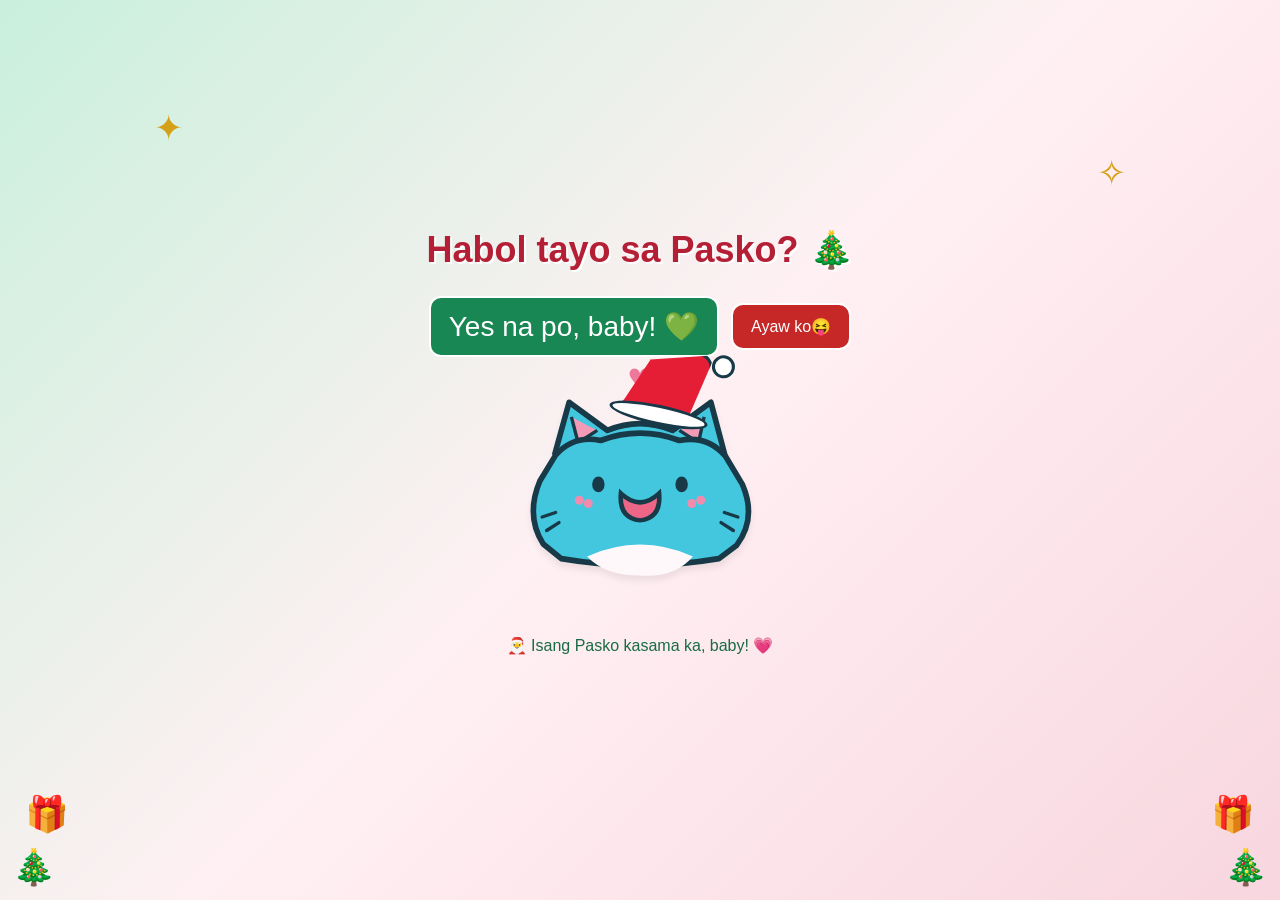
<file: index.html>
<!DOCTYPE html>
<html lang="en">
<head>
    <meta charset="UTF-8">
    <meta name="viewport" content="width=device-width, initial-scale=1.0">
    <title>Christmas gift 🎄💗</title>
    <link rel="stylesheet" href="style.css">

    <style>
        body {
            background: linear-gradient(
                135deg,
                #c9f0dc,
                #fff0f3,
                #f8d6df
            );
            overflow-x: hidden;
        }

        .container {
            position: relative;
            z-index: 2;
        }

        h1 {
            color: #b51f35;
            text-shadow: 2px 2px white;
        }

        .yes-button {
            background: #198754;
            border: 2px solid white;
            border-radius: 12px;
        }

        .no-button {
            background: #c62828;
            border: 2px solid white;
            border-radius: 12px;
        }

        /* CAT */
        .cat-container {
            position: relative;
            width: min(270px, 75vw);
            animation: catFloat 2.5s ease-in-out infinite;
        }

        .cat {
            display: block;
            width: 100%;
        }

        /* SANTA HAT */
        .santa-hat {
            position: absolute;
            z-index: 5;
            width: 115px;
            height: 90px;
            top: -35px;
            left: 50%;
            transform: translateX(-23%) rotate(12deg);
            pointer-events: none;
        }

        .hat-body {
            position: absolute;
            top: 0;
            left: 10px;
            width: 83px;
            height: 70px;
            background: #e51e36;
            border: 3px solid #183947;
            border-radius: 75% 20% 0 0;
            clip-path: polygon(0 100%, 25% 25%, 100% 0, 83% 100%);
        }

        .hat-trim {
            position: absolute;
            left: 0;
            bottom: 10px;
            width: 100px;
            height: 20px;
            background: white;
            border: 3px solid #183947;
            border-radius: 50%;
        }

        .hat-pom {
            position: absolute;
            top: -2px;
            right: 0;
            width: 23px;
            height: 23px;
            background: white;
            border: 3px solid #183947;
            border-radius: 50%;
        }

        /* HEART */
        .heart {
            color: #ed789a;
            animation: heartbeat 1.2s infinite;
        }

        /* CHRISTMAS DECORATIONS */
        .decoration {
            position: fixed;
            z-index: 1;
            font-size: 35px;
            pointer-events: none;
            animation: decorationFloat 3s ease-in-out infinite;
        }

        .tree-left {
            bottom: 12px;
            left: 12px;
        }

        .tree-right {
            bottom: 12px;
            right: 12px;
            animation-delay: 1s;
        }

        .gift-left {
            bottom: 65px;
            left: 25px;
        }

        .gift-right {
            bottom: 65px;
            right: 25px;
            animation-delay: 1.5s;
        }

        .star-left {
            top: 12%;
            left: 12%;
            color: #d4a017;
        }

        .star-right {
            top: 17%;
            right: 12%;
            color: #d4a017;
            animation-delay: 1s;
        }

        /* SNOW */
        .snowflake {
            position: fixed;
            top: -20px;
            z-index: 3;
            color: white;
            text-shadow: 0 0 5px #9cb6b1;
            pointer-events: none;
            animation: snowfall linear forwards;
        }

        @keyframes catFloat {
            0%, 100% {
                translate: 0 0;
            }
            50% {
                translate: 0 -8px;
            }
        }

        @keyframes heartbeat {
            0%, 100% {
                scale: 1;
            }
            50% {
                scale: 1.2;
            }
        }

        @keyframes decorationFloat {
            0%, 100% {
                translate: 0 0;
            }
            50% {
                translate: 0 -8px;
            }
        }

        @keyframes snowfall {
            to {
                transform: translateY(110vh) rotate(360deg);
            }
        }

        @media (max-width: 400px) {
            .container {
                padding: 15px;
            }

            .cat-container {
                width: 230px;
            }

            .decoration {
                font-size: 27px;
            }
        }
    </style>
</head>

<body>

    <!-- CHRISTMAS DECORATIONS -->
    <div class="decoration tree-left">🎄</div>
    <div class="decoration tree-right">🎄</div>

    <div class="decoration gift-left">🎁</div>
    <div class="decoration gift-right">🎁</div>

    <div class="decoration star-left">✦</div>
    <div class="decoration star-right">✧</div>

    <div class="container">

        <h1> Habol tayo sa Pasko? 🎄</h1>

        <div class="buttons">
            <button
                class="yes-button"
                onclick="handleYesClick()">
                Yes na po, baby! 💚
            </button>

            <button
                class="no-button"
                onclick="handleNoClick()">
                Ayaw ko😝
            </button>
        </div>

        <!-- CHRISTMAS CAT -->
        <div class="cat-container">

            <div class="heart">♥</div>

            <!-- SANTA HAT -->
            <div class="santa-hat">
                <div class="hat-body"></div>
                <div class="hat-trim"></div>
                <div class="hat-pom"></div>
            </div>

            <svg class="cat" viewBox="0 0 240 190"
                xmlns="http://www.w3.org/2000/svg">

                <!-- Cat ears -->
                <path
                    d="M44 65 L57 18 L91 43 Q120 31 149 43 L183 18 L196 67"
                    fill="#43c7df"
                    stroke="#183947"
                    stroke-width="5"
                    stroke-linejoin="round"/>

                <!-- Inner ears -->
                <path
                    d="M59 31 L65 54 L82 43 M177 31 L172 54 L155 43"
                    fill="#f39ab7"
                    stroke="#183947"
                    stroke-width="3"/>

                <!-- Cat head -->
                <path
                    d="M34 144 Q18 119 31 88 L45 65
                    Q61 47 85 52 Q120 39 155 52
                    Q180 47 196 66 L211 91
                    Q224 121 206 145 L190 157
                    Q120 169 50 157 Z"
                    fill="#43c7df"
                    stroke="#183947"
                    stroke-width="5"
                    stroke-linejoin="round"/>

                <!-- Eyes -->
                <ellipse
                    cx="83" cy="91"
                    rx="5.5" ry="7"
                    fill="#183947"/>

                <ellipse
                    cx="157" cy="91"
                    rx="5.5" ry="7"
                    fill="#183947"/>

                <!-- Blush -->
                <g fill="#f28cae">
                    <circle cx="66" cy="105" r="4"/>
                    <circle cx="74" cy="108" r="4"/>
                    <circle cx="166" cy="108" r="4"/>
                    <circle cx="174" cy="105" r="4"/>
                </g>

                <!-- Mouth -->
                <path
                    d="M103 99 Q120 115 137 99
                    Q139 121 120 123 Q101 121 103 99Z"
                    fill="#ed6688"
                    stroke="#183947"
                    stroke-width="4"/>

                <!-- White belly -->
                <path
                    d="M73 155 Q120 134 167 155
                    Q151 174 120 172 Q89 172 73 155Z"
                    fill="#fff8fb"/>

                <!-- Whiskers -->
                <path
                    d="M45 116 l-12 4 M48 125 l-11 7
                    M195 116 l12 4 M192 125 l11 7"
                    stroke="#183947"
                    stroke-width="3"
                    stroke-linecap="round"/>

            </svg>
        </div>

        <p style="color:#176b45;">
            🎅 Isang Pasko kasama ka, baby! 💗
        </p>

    </div>

    <!-- WORKING BUTTONS AND SNOW -->
    <script src="script.js"></script>

    <script>
        // Falling Christmas snow
        function createSnowflake() {
            const snow = document.createElement("div");

            snow.className = "snowflake";
            snow.textContent = Math.random() > 0.5 ? "❄" : "❅";

            snow.style.left = Math.random() * 100 + "vw";
            snow.style.opacity = Math.random() * 0.7 + 0.3;
            snow.style.fontSize =
                (Math.random() * 12 + 10) + "px";

            const duration = Math.random() * 5 + 5;

            snow.style.animationDuration = duration + "s";

            document.body.appendChild(snow);

            setTimeout(() => {
                snow.remove();
            }, duration * 1000);
        }

        setInterval(createSnowflake, 300);
    </script>

</body>
</html>
</file>
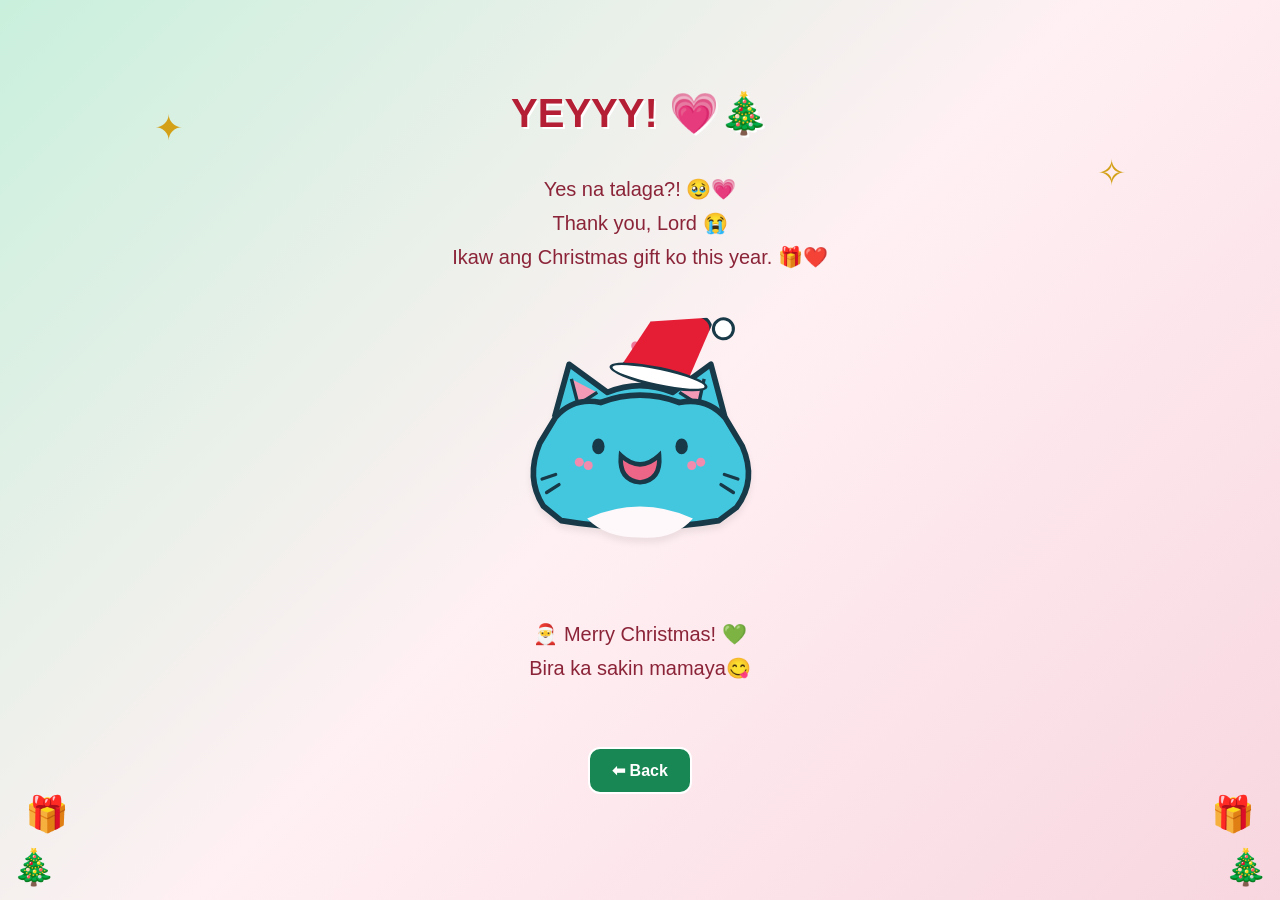
<file: yes_page.html>
<!DOCTYPE html>
<html lang="en">
<head>
    <meta charset="UTF-8">
    <meta name="viewport" content="width=device-width, initial-scale=1.0">
    <title> Christmas Gift  🎄💗</title>
    <link rel="stylesheet" href="style.css">

    <style>
        body {
            margin: 0;
            min-height: 100vh;
            background: linear-gradient(135deg, #c9f0dc, #fff0f3, #f8d6df);
            overflow-x: hidden;
            font-family: Arial, sans-serif;
        }

        .container {
            position: relative;
            z-index: 2;
            min-height: 90vh;
            display: flex;
            flex-direction: column;
            justify-content: center;
            align-items: center;
            text-align: center;
            padding: 25px 15px;
            box-sizing: border-box;
        }

        h1 {
            color: #b51f35;
            text-shadow: 2px 2px white;
            font-size: clamp(25px, 6vw, 40px);
        }

        .message {
            color: #8b2438;
            font-size: clamp(16px, 4vw, 20px);
            line-height: 1.7;
            max-width: 500px;
            margin: 10px auto 20px;
        }

        .cat-container {
            position: relative;
            width: min(270px, 75vw);
            animation: catFloat 2.5s ease-in-out infinite;
            margin: 25px auto;
        }

        .cat {
            display: block;
            width: 100%;
            height: auto;
        }

        /* SANTA HAT */
        .santa-hat {
            position: absolute;
            z-index: 5;
            width: 115px;
            height: 90px;
            top: -35px;
            left: 50%;
            transform: translateX(-23%) rotate(12deg);
            pointer-events: none;
        }

        .hat-body {
            position: absolute;
            top: 0;
            left: 10px;
            width: 83px;
            height: 70px;
            background: #e51e36;
            border: 3px solid #183947;
            border-radius: 75% 20% 0 0;
            clip-path: polygon(0 100%, 25% 25%, 100% 0, 83% 100%);
        }

        .hat-trim {
            position: absolute;
            left: 0;
            bottom: 10px;
            width: 100px;
            height: 20px;
            background: white;
            border: 3px solid #183947;
            border-radius: 50%;
        }

        .hat-pom {
            position: absolute;
            top: -2px;
            right: 0;
            width: 23px;
            height: 23px;
            background: white;
            border: 3px solid #183947;
            border-radius: 50%;
        }

        .heart {
            position: absolute;
            top: -15px;
            left: 50%;
            transform: translateX(-50%);
            color: #ed789a;
            font-size: 35px;
            animation: heartbeat 1.2s infinite;
        }

        /* BUTTONS */
        .buttons {
            display: flex;
            justify-content: center;
            align-items: center;
            gap: 12px;
            flex-wrap: wrap;
            margin: 10px;
        }

        .back-button {
            display: inline-block;
            background: #198754;
            color: white;
            border: 2px solid white;
            border-radius: 12px;
            padding: 12px 22px;
            font-size: 16px;
            font-weight: bold;
            text-decoration: none;
            cursor: pointer;
            transition: transform 0.2s, background 0.2s;
        }

        .back-button:hover {
            background: #146c43;
            transform: scale(1.05);
        }

        /* CHRISTMAS DECORATIONS */
        .decoration {
            position: fixed;
            z-index: 1;
            font-size: 35px;
            pointer-events: none;
            animation: decorationFloat 3s ease-in-out infinite;
        }

        .tree-left {
            bottom: 12px;
            left: 12px;
        }

        .tree-right {
            bottom: 12px;
            right: 12px;
            animation-delay: 1s;
        }

        .gift-left {
            bottom: 65px;
            left: 25px;
        }

        .gift-right {
            bottom: 65px;
            right: 25px;
            animation-delay: 1.5s;
        }

        .star-left {
            top: 12%;
            left: 12%;
            color: #d4a017;
        }

        .star-right {
            top: 17%;
            right: 12%;
            color: #d4a017;
            animation-delay: 1s;
        }

        /* SNOW */
        .snowflake {
            position: fixed;
            top: -20px;
            z-index: 3;
            color: white;
            text-shadow: 0 0 5px #9cb6b1;
            pointer-events: none;
            animation: snowfall linear forwards;
        }

        @keyframes catFloat {
            0%, 100% {
                transform: translateY(0);
            }
            50% {
                transform: translateY(-8px);
            }
        }

        @keyframes heartbeat {
            0%, 100% {
                scale: 1;
            }
            50% {
                scale: 1.2;
            }
        }

        @keyframes decorationFloat {
            0%, 100% {
                transform: translateY(0);
            }
            50% {
                transform: translateY(-8px);
            }
        }

        @keyframes snowfall {
            to {
                transform: translateY(110vh) rotate(360deg);
            }
        }

        @media (max-width: 400px) {
            .container {
                padding: 20px 12px;
            }

            .cat-container {
                width: 220px;
            }

            .decoration {
                font-size: 27px;
            }

            .tree-left {
                left: 5px;
            }

            .tree-right {
                right: 5px;
            }
        }
    </style>
</head>

<body>

    <!-- CHRISTMAS DECORATIONS -->
    <div class="decoration tree-left">🎄</div>
    <div class="decoration tree-right">🎄</div>
    <div class="decoration gift-left">🎁</div>
    <div class="decoration gift-right">🎁</div>
    <div class="decoration star-left">✦</div>
    <div class="decoration star-right">✧</div>

    <main class="container">

        <h1>YEYYY! 💗🎄</h1>

        <p class="message">
            Yes na talaga?! 🥹💗<br>
            Thank you, Lord 😭 <br>
            Ikaw ang Christmas gift ko this year. 🎁❤️
        </p>

        <!-- CAT WITH SANTA HAT -->
        <div class="cat-container">

            <div class="heart">♥</div>

            <div class="santa-hat">
                <div class="hat-body"></div>
                <div class="hat-trim"></div>
                <div class="hat-pom"></div>
            </div>

            <svg class="cat" viewBox="0 0 240 190"
                 xmlns="http://www.w3.org/2000/svg">

                <!-- CAT EARS -->
                <path d="M44 65 L57 18 L91 43 Q120 31 149 43 L183 18 L196 67"
                      fill="#43c7df" stroke="#183947" stroke-width="5"
                      stroke-linejoin="round"/>

                <!-- INNER EARS -->
                <path d="M59 31 L65 54 L82 43 M177 31 L172 54 L155 43"
                      fill="#f39ab7" stroke="#183947" stroke-width="3"/>

                <!-- CAT HEAD -->
                <path d="M34 144 Q18 119 31 88 L45 65
                         Q61 47 85 52 Q120 39 155 52
                         Q180 47 196 66 L211 91
                         Q224 121 206 145 L190 157
                         Q120 169 50 157 Z"
                      fill="#43c7df" stroke="#183947" stroke-width="5"/>

                <!-- EYES -->
                <ellipse cx="83" cy="91" rx="5.5" ry="7" fill="#183947"/>
                <ellipse cx="157" cy="91" rx="5.5" ry="7" fill="#183947"/>

                <!-- BLUSH -->
                <g fill="#f28cae">
                    <circle cx="66" cy="105" r="4"/>
                    <circle cx="74" cy="108" r="4"/>
                    <circle cx="166" cy="108" r="4"/>
                    <circle cx="174" cy="105" r="4"/>
                </g>

                <!-- MOUTH -->
                <path d="M103 99 Q120 115 137 99
                         Q139 121 120 123 Q101 121 103 99Z"
                      fill="#ed6688" stroke="#183947" stroke-width="4"/>

                <!-- WHITE BELLY -->
                <path d="M73 155 Q120 134 167 155
                         Q151 174 120 172 Q89 172 73 155Z"
                      fill="#fff8fb"/>

                <!-- WHISKERS -->
                <path d="M45 116 l-12 4 M48 125 l-11 7
                         M195 116 l12 4 M192 125 l11 7"
                      stroke="#183947" stroke-width="3"
                      stroke-linecap="round"/>
            </svg>
        </div>

        <p class="message">
            🎅 Merry Christmas! 💚<br>
            Bira ka sakin mamaya😋
        </p>

        <div class="buttons">
            <a href="index.html" class="back-button">
                ⬅ Back
            </a>
        </div>

    </main>

    <!-- FALLING SNOW SCRIPT -->
    <script>
        function createSnowflake() {
            const snowflake = document.createElement("div");
            snowflake.className = "snowflake";
            snowflake.textContent = Math.random() > 0.5 ? "❄" : "❅";

            snowflake.style.left = Math.random() * 100 + "vw";
            snowflake.style.fontSize =
                (Math.random() * 12 + 10) + "px";

            const duration = Math.random() * 4 + 4;
            snowflake.style.animationDuration = duration + "s";
            snowflake.style.opacity = Math.random() * 0.7 + 0.3;

            document.body.appendChild(snowflake);

            setTimeout(() => {
                snowflake.remove();
            }, duration * 1000);
        }

        setInterval(createSnowflake, 300);
    </script>

</body>
</html>
</file>
<file: style.css>
* {
    box-sizing: border-box;
}

body {
    margin: 0;
    min-height: 100vh;
    display: flex;
    justify-content: center;
    align-items: center;
    background: #f8d6df;
    font-family: Arial, Helvetica, sans-serif;
    overflow: hidden;
}

.container {
    width: 100%;
    padding: 25px;
    display: flex;
    flex-direction: column;
    align-items: center;
    text-align: center;
    gap: 25px;
}

h1 {
    color: #a51e3b;
    font-size: clamp(25px, 5vw, 36px);
    font-weight: bold;
    margin: 0;
}

.buttons {
    display: flex;
    justify-content: center;
    align-items: center;
    flex-wrap: wrap;
    gap: 12px;
    min-height: 60px;
}

button {
    border: none;
    border-radius: 5px;
    padding: 12px 18px;
    color: white;
    cursor: pointer;
    transition: transform 0.2s, font-size 0.2s;
}

button:active {
    transform: scale(0.95);
}

.yes-button {
    background: #45b75b;
    font-size: 28px;
}

.no-button {
    background: #c91e36;
    font-size: 16px;
}

.cat-container {
    position: relative;
    width: min(270px, 75vw);
    animation: float 2.5s ease-in-out infinite;
}

.cat {
    width: 100%;
    display: block;
    filter: drop-shadow(0 5px 3px #00000012);
}

.heart {
    position: absolute;
    top: -28px;
    left: 50%;
    transform: translateX(-50%);
    color: #f49ab5;
    font-size: 42px;
    animation: heartbeat 1.2s infinite;
}

@keyframes float {
    0%, 100% {
        transform: translateY(0);
    }
    50% {
        transform: translateY(-8px);
    }
}

@keyframes heartbeat {
    0%, 100% {
        transform: translateX(-50%) scale(1);
    }
    50% {
        transform: translateX(-50%) scale(1.2);
    }
}

@media (max-height: 600px) {
    .container {
        gap: 12px;
    }

    .cat-container {
        width: 180px;
    }
}
</file>
